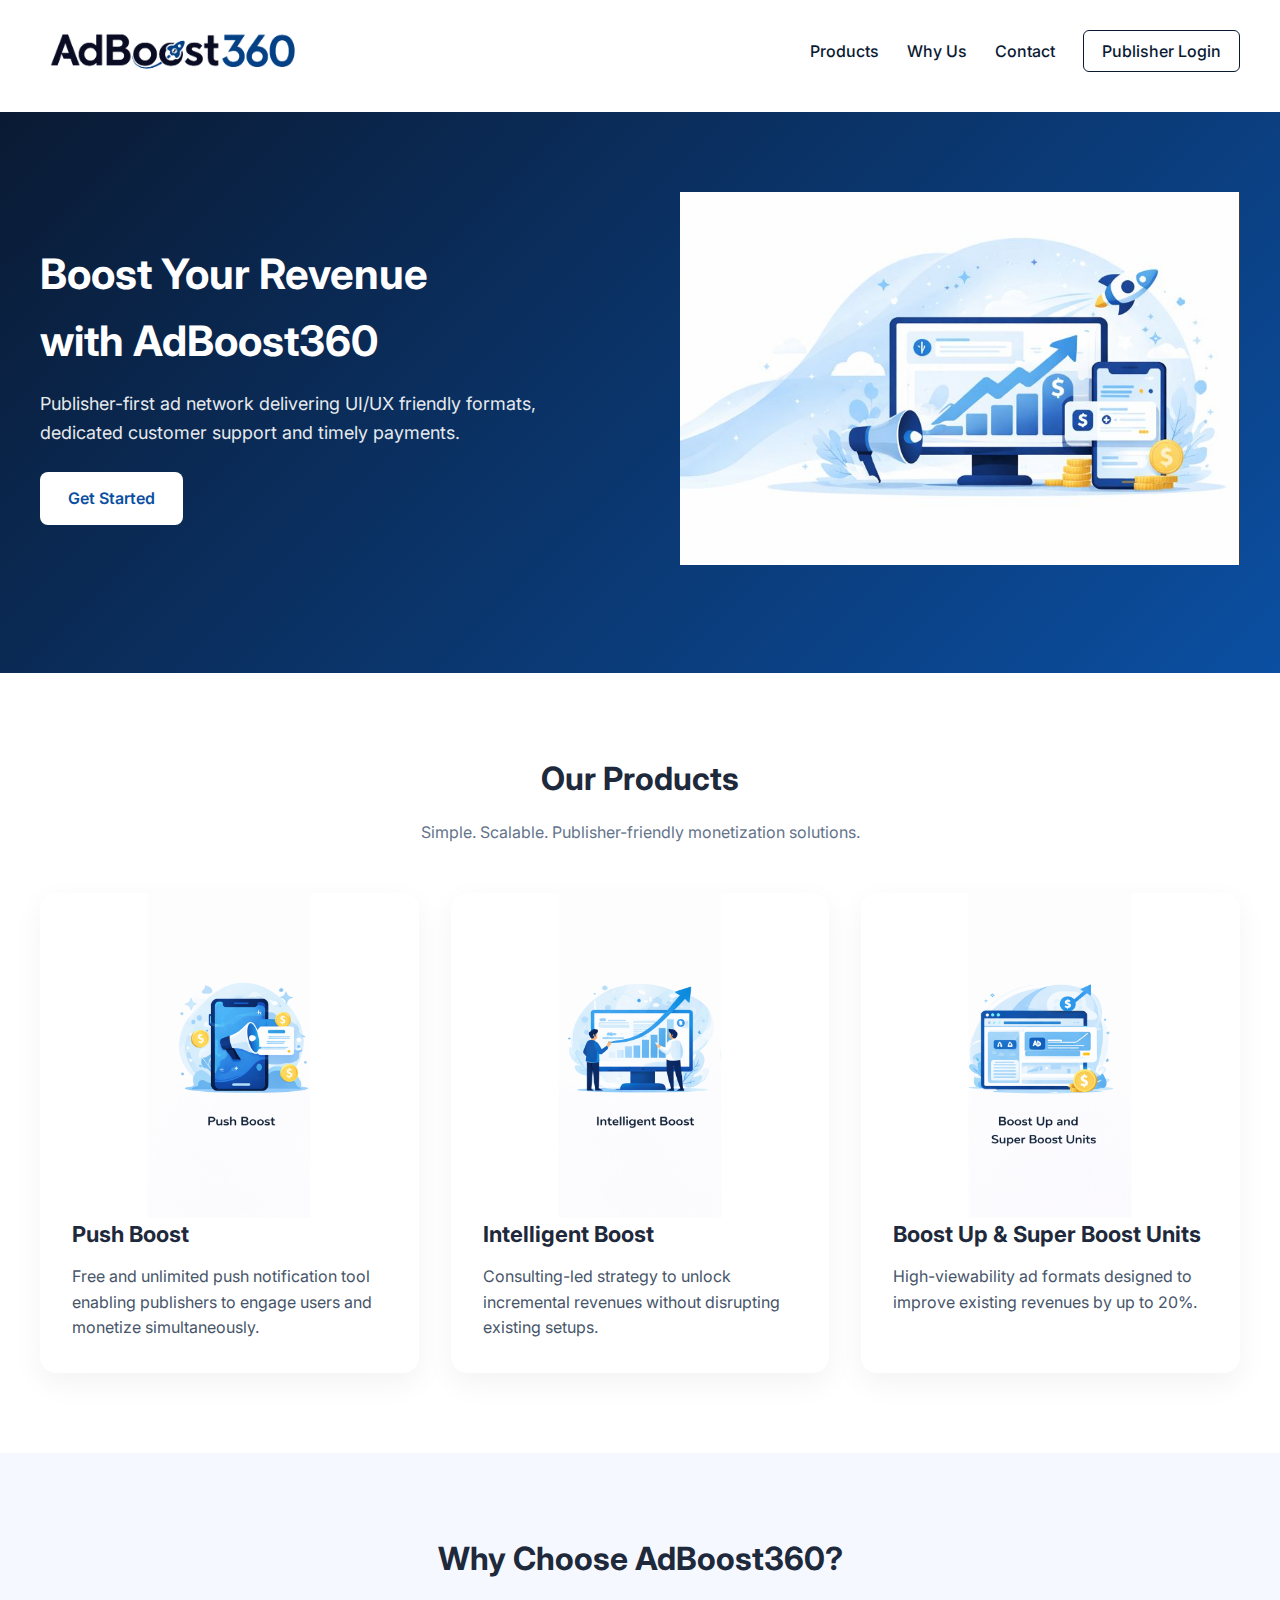
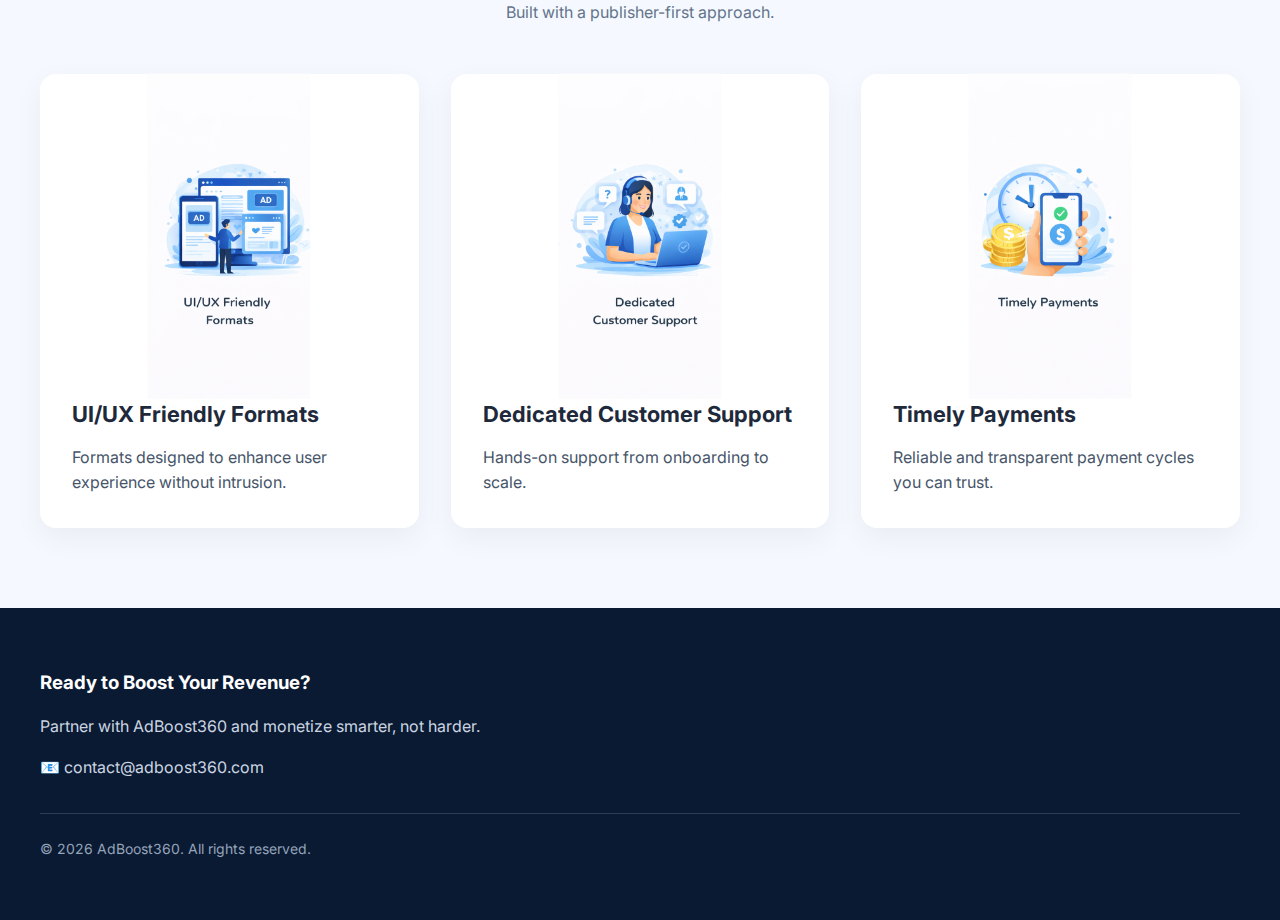
<file: index.html>
<!DOCTYPE html>
<html lang="en">
<head>
  <meta charset="UTF-8" />
  <meta name="viewport" content="width=device-width, initial-scale=1.0" />
  <title>AdBoost360 – Publisher First Ad Network</title>

  <link href="https://fonts.googleapis.com/css2?family=Inter:wght@300;400;500;600;700&display=swap" rel="stylesheet">

  <style>
    :root {
      --primary: #0b4fa2;
      --secondary: #0a1a33;
      --light: #f5f9ff;
      --text: #1e293b;
    }

    * { box-sizing: border-box; margin: 0; padding: 0; }

    body {
      font-family: 'Inter', sans-serif;
      color: var(--text);
      background: #ffffff;
      line-height: 1.6;
    }

    /* HEADER */
    header {
      background: #ffffff;
    }

    .header-top {
      padding: 24px 20px 32px;
    }

    .header-hero {
      background: linear-gradient(135deg, var(--secondary), var(--primary));
      color: #ffffff;
      padding: 80px 20px 100px;
    }

    .container {
      max-width: 1200px;
      margin: auto;
    }

    nav {
      display: flex;
      justify-content: space-between;
      align-items: center;
    }

    nav img {
      height: 56px;
    }

    nav a {
      text-decoration: none;
      margin-left: 24px;
      font-weight: 500;
      color: #0a1a33;
    }

    /* HERO */
    .hero-wrapper {
      display: flex;
      align-items: center;
      justify-content: space-between;
      gap: 40px;
    }

    .hero {
      max-width: 520px;
    }

    .hero h1 {
      font-size: 42px;
      margin-bottom: 16px;
    }

    .hero p {
      font-size: 18px;
      margin-bottom: 24px;
      opacity: 0.9;
    }

    .hero-visual img {
      width: 100%;
      max-width: 560px;
    }

    .btn {
      display: inline-block;
      background: #ffffff;
      color: var(--primary);
      padding: 14px 28px;
      border-radius: 8px;
      font-weight: 600;
      text-decoration: none;
    }

    /* SECTIONS */
    section {
      padding: 80px 20px;
    }

    h2 {
      text-align: center;
      font-size: 32px;
      margin-bottom: 16px;
    }

    .subtitle {
      text-align: center;
      color: #64748b;
      margin-bottom: 48px;
    }

    .grid {
      display: grid;
      grid-template-columns: repeat(auto-fit, minmax(280px, 1fr));
      gap: 32px;
    }

    .card {
      background: #ffffff;
      border-radius: 16px;
      padding: 32px;
      box-shadow: 0 10px 30px rgba(0,0,0,0.05);
    }

    .card img {
      width: 100%;
      max-height: 260px;
      object-fit: contain;
      transform: scale(1.25);
      margin-bottom: 24px;
    }

    .card h3 {
      font-size: 22px;
      margin-bottom: 12px;
    }

    .card p {
      color: #475569;
    }

    .features {
      background: var(--light);
    }

    footer {
      background: var(--secondary);
      color: #cbd5e1;
      padding: 60px 20px;
    }

    footer h3 {
      color: #ffffff;
      margin-bottom: 16px;
    }

    footer p {
      max-width: 500px;
    }

    /* MOBILE HERO */
    @media (max-width: 768px) {
      .hero-wrapper {
        flex-direction: column;
        text-align: center;
      }

      .hero h1 {
        font-size: 34px;
      }

      .hero-visual img {
        margin-top: 32px;
      }
    }

    /* 🔥 MOBILE NAV FIX (NO CUTTING) */
    @media (max-width: 768px) {
      .header-top nav {
        flex-direction: column;
        align-items: center;
        gap: 16px;
      }

      .header-top nav div {
        display: flex;
        flex-direction: column;
        align-items: center;
      }

      .header-top nav a {
        margin: 8px 0;
      }
    }
  </style>
</head>

<body>

<header>

  <!-- WHITE TOP NAV -->
  <div class="header-top">
    <div class="container">
      <nav>
        <img src="PNG-2-Photoroom.png" alt="AdBoost360 Logo">
        <div>
          <a href="#products">Products</a>
          <a href="#why">Why Us</a>
          <a href="#contact">Contact</a>
          <a href="https://login.adboost360.com"
             style="margin-left:24px; padding:10px 18px; border:1px solid #0a1a33; border-radius:6px;">
            Publisher Login
          </a>
        </div>
      </nav>
    </div>
  </div>

  <!-- HERO -->
  <div class="header-hero">
    <div class="container">
      <div class="hero-wrapper">

        <div class="hero">
          <h1>Boost Your Revenue<br>with AdBoost360</h1>
          <p>
            Publisher-first ad network delivering UI/UX friendly formats,
            dedicated customer support and timely payments.
          </p>
          <a href="#contact" class="btn">Get Started</a>
        </div>

        <div class="hero-visual">
          <img src="hero-illustration.png" alt="Boost Your Revenue Illustration">
        </div>

      </div>
    </div>
  </div>

</header>

<!-- PRODUCTS -->
<section id="products">
  <div class="container">
    <h2>Our Products</h2>
    <p class="subtitle">Simple. Scalable. Publisher-friendly monetization solutions.</p>

    <div class="grid">
      <div class="card">
        <img src="push-boost.png" alt="Push Boost">
        <h3>Push Boost</h3>
        <p>Free and unlimited push notification tool enabling publishers to engage users and monetize simultaneously.</p>
      </div>

      <div class="card">
        <img src="intelligent-boost.png" alt="Intelligent Boost">
        <h3>Intelligent Boost</h3>
        <p>Consulting-led strategy to unlock incremental revenues without disrupting existing setups.</p>
      </div>

      <div class="card">
        <img src="boost-units.png" alt="Boost Units">
        <h3>Boost Up & Super Boost Units</h3>
        <p>High-viewability ad formats designed to improve existing revenues by up to 20%.</p>
      </div>
    </div>
  </div>
</section>

<!-- WHY US -->
<section id="why" class="features">
  <div class="container">
    <h2>Why Choose AdBoost360?</h2>
    <p class="subtitle">Built with a publisher-first approach.</p>

    <div class="grid">
      <div class="card">
        <img src="ui-ux-friendly.png" alt="UI/UX Friendly Formats">
        <h3>UI/UX Friendly Formats</h3>
        <p>Formats designed to enhance user experience without intrusion.</p>
      </div>

      <div class="card">
        <img src="dedicated-support.png" alt="Dedicated Support">
        <h3>Dedicated Customer Support</h3>
        <p>Hands-on support from onboarding to scale.</p>
      </div>

      <div class="card">
        <img src="timely-payments.png" alt="Timely Payments">
        <h3>Timely Payments</h3>
        <p>Reliable and transparent payment cycles you can trust.</p>
      </div>
    </div>
  </div>
</section>

<!-- FOOTER -->
<footer id="contact">
  <div class="container">
    <h3>Ready to Boost Your Revenue?</h3>
    <p>Partner with AdBoost360 and monetize smarter, not harder.</p>
    <p style="margin-top:16px;">📧 contact@adboost360.com</p>

    <div style="margin-top:32px; padding-top:24px; border-top:1px solid rgba(255,255,255,0.15); font-size:14px; color:#94a3b8;">
      © <span id="year"></span> AdBoost360. All rights reserved.
    </div>
  </div>
</footer>

<script>
  document.getElementById('year').textContent = new Date().getFullYear();
</script>

</body>
</html>
</file>
